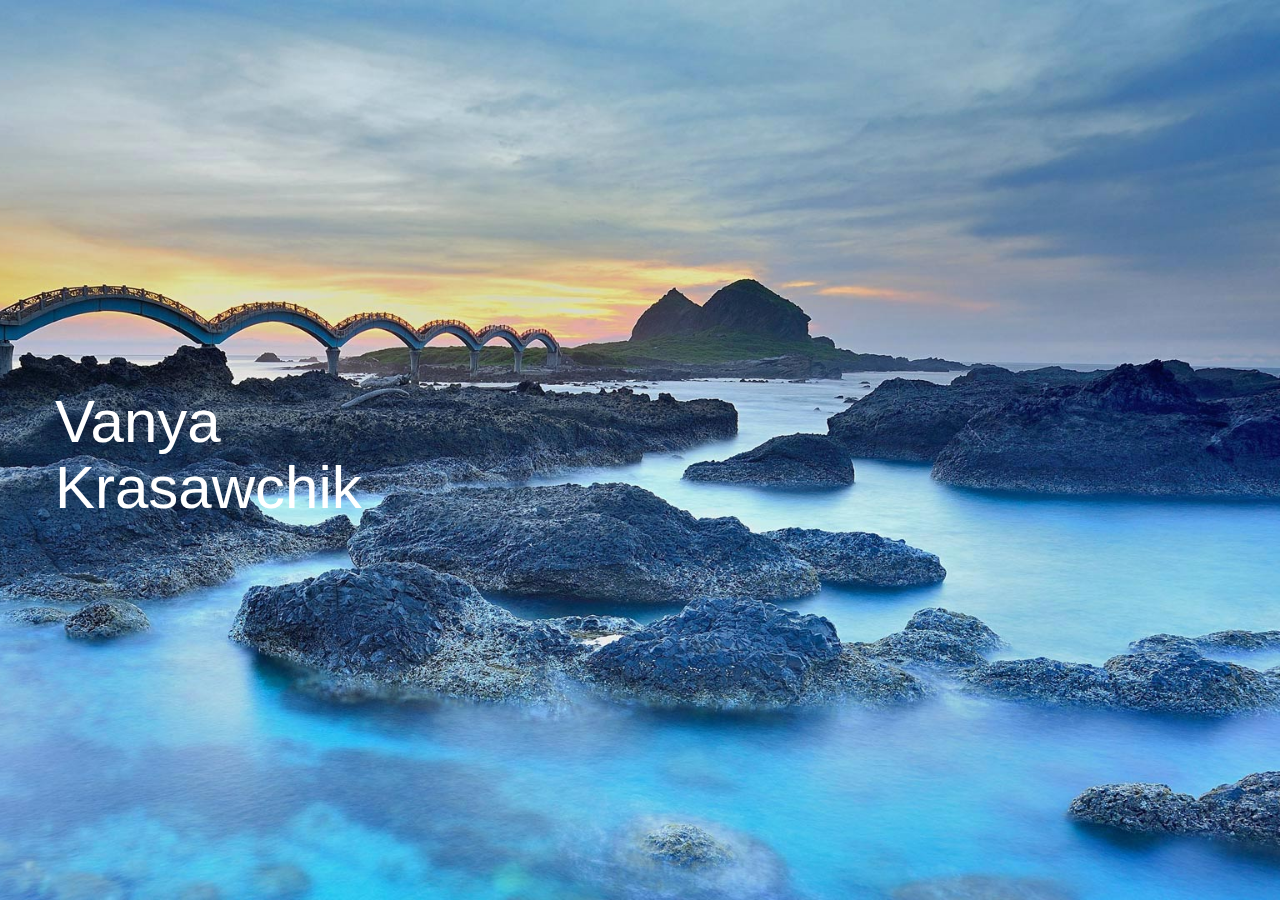
<file: index.html>
<!doctype html>
<html>
<head>
    <meta charset="utf-8">
    <meta name="keywords" content="">
    <meta name="description" content="">
    <meta name="viewport" content="width=device-width, initial-scale=1.0">
    <link rel="shortcut icon" type="image/png" href="favicon.ico">
    
	<link rel="stylesheet" type="text/css" href="./css/bootstrap.min.css">
	<link rel="stylesheet" type="text/css" href="style.css">
	<link rel="stylesheet" type="text/css" href="./css/animate.min.css">
	<link rel="stylesheet" type="text/css" href="./css/font-awesome.min.css">
	
    
	<script src="./js/jquery-2.1.0.min.js"></script>
	<script src="./js/bootstrap.min.js"></script>
	<script src="./js/blocs.min.js"></script>
	<script src="./js/lazysizes.min.js" defer></script>
    <title>Vanya Krasawchik</title>

    
<!-- Google Analytics -->
 
<!-- Google Analytics END -->
    
</head>
<body>
<!-- Main container -->
<div class="page-container">
    
<!-- bloc-0 -->
<div class="bloc bgc-white bloc-fill-screen b-parallax bg-DragonBridge d-bloc" id="bloc-0">
	<div class="container fill-bloc-top-edge">
		<nav class="navbar row">
			<div class="navbar-header">
			</div>
			<div class="collapse navbar-collapse navbar-1">
				<ul class="site-navigation nav navbar-nav pull-right animated animSpeedLazy fadeInRight">
				</ul>
			</div>
		</nav>
	</div>
	<div class="container">
		<div class="row">
			<div class="col-sm-5">
				<h1 class="lake-hero-text-s text-left animated fadeInLeft animSpeedLazy tc-white">
					Vanya Krasawchik
				</h1>
			</div>
			<div class="col-sm-7">
				<span class="empty-column"></span>
			</div>
		</div>
	</div>
	<div class="container fill-bloc-bottom-edge">
		<div class="row">
			<div class="col-sm-12">
			</div>
		</div>
	</div>
</div>
<!-- bloc-0 END -->

<!-- ScrollToTop Button -->
<a class="bloc-button btn btn-d scrollToTop" onclick="scrollToTarget('1')"><span class="fa fa-chevron-up"></span></a>
<!-- ScrollToTop Button END-->


</div>
<!-- Main container END -->
    

</body>
</html>
</file>
<file: style.css>
/*-----------------------------------------------------------------------------------
	    vanyakrasawchiksite
        Built with Blocs
-----------------------------------------------------------------------------------*/

body{
	margin:0;
	padding:0;
    background:#FFF;
    overflow-x:hidden;
    -webkit-font-smoothing: antialiased;
    -moz-osx-font-smoothing: grayscale;
}
a,button{transition: all .3s ease-in-out;outline: none!important;} /* Prevent ugly blue glow on chrome and safari */
a:hover{text-decoration: none; cursor:pointer;}

#page-loading-blocs-notifaction{position: fixed;top: 0;bottom: 0;width: 100%;z-index:100000;background:#FFFFFF url("img/pageload-spinner.gif") no-repeat center center;}

/* = Blocs
-------------------------------------------------------------- */

.bloc{
	width:100%;
	clear:both;
	background: 50% 50% no-repeat;
	padding:0 50px;
	-webkit-background-size: cover;
	-moz-background-size: cover;
	-o-background-size: cover;
	background-size: cover;
	position:relative;
}
.bloc .container{
	padding-left:0;
	padding-right:0;
}

/* = Full Screen Blocs 
-------------------------------------------------------------- */

.bloc-fill-screen{
	padding-top:0;
	position: relative;
	height: inherit;
}
.bloc-fill-screen > .container{
	position:relative;
	top:50%;
	transform:translateY(-50%);
	-webkit-transform:translateY(-50%);
}
.bloc-fill-screen .fill-bloc-top-edge, .bloc-fill-screen .fill-bloc-bottom-edge{
	position: absolute;
	margin: 20px auto;
	left: 0;
	right: 0;
	z-index: 1;
	transform: none;
}
.bloc-fill-screen .fill-bloc-top-edge{
	top:0;
}
.bloc-fill-screen .fill-bloc-bottom-edge{
	top: initial;
	bottom: 20px;
}
.blocs-hero-btn-dwn{
	width: 58px;
	height: 58px;
	display: block;
	margin:0 auto;
	line-height: 58px;
	padding: 0;
	border-radius: 50%;
	text-align: center;
	font-size: 18px;
	color: rgba(255,255,255,.8);
	background: rgba(0,0,0,.6);
	border:0;
}
.blocs-hero-btn-dwn:hover{
	color: rgba(255,255,255,1);
}


/* Background Effects */

.b-parallax{
	background-attachment:fixed;
}


/* Dark theme */

.d-bloc{
	color:rgba(255,255,255,.7);
}
.d-bloc button:hover{
	color:rgba(255,255,255,.9);
}
.d-bloc .icon-round,.d-bloc .icon-square,.d-bloc .icon-rounded,.d-bloc .icon-semi-rounded-a,.d-bloc .icon-semi-rounded-b{
	border-color:rgba(255,255,255,.9);
}
.d-bloc .divider-h span{
	border-color:rgba(255,255,255,.2);
}
.d-bloc .a-btn,.d-bloc .navbar a,.d-bloc .navbar-brand, .d-bloc a .icon-sm, .d-bloc a .icon-md, .d-bloc a .icon-lg, .d-bloc a .icon-xl, .d-bloc h1 a, .d-bloc h2 a, .d-bloc h3 a, .d-bloc h4 a, .d-bloc h5 a, .d-bloc h6 a, .d-bloc p a{
	color:rgba(255,255,255,.6);
}
.d-bloc .a-btn:hover,.d-bloc .navbar a:hover,.d-bloc .navbar-brand:hover,.d-bloc a:hover .icon-sm, .d-bloc a:hover .icon-md, .d-bloc a:hover .icon-lg, .d-bloc a:hover .icon-xl, .d-bloc h1 a:hover, .d-bloc h2 a:hover, .d-bloc h3 a:hover, .d-bloc h4 a:hover, .d-bloc h5 a:hover, .d-bloc h6 a:hover, .d-bloc p a:hover{
	color:rgba(255,255,255,1);
}
.d-bloc .navbar-toggle .icon-bar{
	background:rgba(255,255,255,1);
}
.d-bloc .btn-wire,.d-bloc .btn-wire:hover{
	color:rgba(255,255,255,1);
	border-color:rgba(255,255,255,1);
}
.d-bloc .panel{
	color:rgba(0,0,0,.5);
}
.d-bloc .panel button:hover{
	color:rgba(0,0,0,.7);
}
.d-bloc .panel icon{
	border-color:rgba(0,0,0,.7);
}
.d-bloc .panel .divider-h span{
	border-color:rgba(0,0,0,.1);
}
.d-bloc .panel .a-btn{
	color:rgba(0,0,0,.6);
}
.d-bloc .panel .a-btn:hover{
	color:rgba(0,0,0,1);
}
.d-bloc .panel .btn-wire, .d-bloc .panel .btn-wire:hover{
	color:rgba(0,0,0,.7);
	border-color:rgba(0,0,0,.3);
}

/* Bloc text custom styling */


/* = NavBar
-------------------------------------------------------------- */

.navbar{
	margin-bottom: 0;
	z-index:1;
}
.navbar-brand{
	height:auto;
	padding:3px 15px;
	font-size:25px;
	font-weight:normal;
	font-weight:600;
	line-height:44px;
}
.navbar-brand img{
	max-height: 200px;
	margin: 0 5px 0 0;
	display:inline;
}
.nav-center .navbar-brand img{
	margin:0;
}
.navbar .nav{
	padding-top: 2px;
	margin-right: -16px;
	float:right;
	z-index:1;
}
.nav > li{
	float:left;
	margin-top:4px;
	font-size:16px;
}
.navbar-nav .open .dropdown-menu > li > a{
	text-align: inherit;
}
.nav > li a:hover, .nav > li a:focus{
	background:transparent;
}
.navbar-toggle{
	margin: 10px 10px 0 0;
	border: 0px;
}
.navbar-toggle:hover{
	background:transparent!important;
}
.navbar-toggle .icon-bar{
	background-color: rgba(0,0,0,.5);
	width: 26px;
}
 /* Inverted navbar */

.nav-invert .navbar .nav{
	float:left;
}
.nav-invert .navbar-header, .nav-invert .navbar-brand{
	float:right;
	position:relative;
	z-index:2;
}
@media (min-width: 768px){
	.site-navigation{
		position:absolute;
		top:50%;
		right:20px;
		transform:translate(0, -50%);
		-webkit-transform:translateY(-50%);
	}
	.nav > li .dropdown-menu a,.nav > li .dropdown-menu a:hover{
		color:#484848;
	}
	.nav-invert .site-navigation{
		left:0;
		right:0;
	}
	.nav-center{
		text-align:center;
	}
	.nav-center .navbar-header{
		width:100%;
	}
	.nav-center .navbar-header, .nav-center .navbar-brand, .nav-center .nav > li{
		float: none;
		display:inline-block;
	}
	.nav-center .site-navigation{
		position:relative;
		width:100%;
		right:0;
		margin-right:0px;
		margin-top:20px;
	}
.nav-center.mini-nav .navbar-toggle{
	float:none;
	margin: 10px auto 0;
	}
}
.nav > li > .dropdown a{
	background: none!important;
	display: block;
	padding: 14px 15px;
}

nav .caret{
	margin: 0 5px;
}
/* Dropdown Menus SubMenu */
	.dropdown-menu .dropdown-menu{
	top:-8px;
	left:100%;
}
.dropdown-menu .dropmenu-flow-right{
	top:100%;
	left:0;
	margin-left: -1px;
	border-top-left-radius: 0;
	border-top-right-radius: 0;
}
.dropdown-menu .dropdown span{
	border: 4px solid black;
	border-top-color:transparent;
	border-right-color:transparent;
	border-bottom-color:transparent;
	margin: 6px -5px 0 0!important;
	float: right;
}


/* = Buttons
-------------------------------------------------------------- */

.btn{
	margin: 0 5px 5px 0;
}
.btn.pull-right{
	margin: 0 0 5px 5px;
}
.btn-d,.btn-d:hover,.btn-d:focus{
	color:#FFF;
	background:rgba(0,0,0,.3);
}

/* Prevent ugly blue glow on chrome and safari */
button{
	outline: none!important;
}






.panel-sq, .panel-sq .panel-heading, .panel-sq .panel-footer{
	border-radius:0;
}
.panel-rd{
	border-radius:30px;
}
.panel-rd .panel-heading{
	border-radius:29px 29px 0 0;
}
.panel-rd .panel-footer{
	border-radius:0 0 29px 29px;
}





/* ScrollToTop button */

.scrollToTop{
	width:40px;
	height:40px;
	position:fixed;
	bottom:20px;
	right:20px;
	opacity: 0;
	z-index: 500;
	transition: all .3s ease-in-out;
}
.scrollToTop span{
	margin-top: 6px;
}
.showScrollTop{
	font-size: 14px;
	opacity: 1;
}

/* = Custom Styling
-------------------------------------------------------------- */

h1,h2,h3,h4,h5,h6,p,label,.btn,a{
	font-family:"Helvetica";
}
.container{
	max-width:1170px;
}
.lake-hero-text-s{
	font-size:60px;
}
.lake-hero-text-sub-s{
	font-size:34px;
}
.blocs-hero-btn-dwn{
	background-color:rgba(0,0,0,0.0);
}

/* = Colour
-------------------------------------------------------------- */

/* Background colour styles */

.bgc-white{
	background-color:#ffffff;
}

/* Text colour styles */

.tc-white{
	color:#ffffff!important;
}

/* Bloc image backgrounds */

.bg-DragonBridge{
	background-image:url("img/DragonBridge.jpg");
}



/* = Mobile adjustments 
-------------------------------------------------------------- */
@media (max-width: 1024px)
{
    .bloc{
        padding-left: 20px; 
        padding-right: 20px;  
    }
    .bloc.full-width-bloc, .bloc-tile-2.full-width-bloc .container, .bloc-tile-3.full-width-bloc .container, .bloc-tile-4.full-width-bloc .container{
        padding-left: 0; 
        padding-right: 0;  
    }
}
@media (max-width: 992px) and (min-width: 768px)
{
    .navbar .nav{
		max-width:80%
    }
	.nav-center.navbar .nav{
		max-width:100%
    }
}
@media only screen and (min-device-width : 768px) and (max-device-width : 1024px) and (orientation : landscape) {.b-parallax{background-attachment:scroll;}}
@media (max-width: 991px)
{
    .container{width:100%;}
    .b-parallax{background-attachment:scroll;}
    .page-container, #hero-bloc{overflow-x: hidden;position: relative;} /* Prevent unwanted side scroll on mobile */
    .bloc-group, .bloc-group .bloc{display:block;width:100%;}
    .bloc-tile-2 .container, .bloc-tile-3 .container, .bloc-tile-4 .container{padding-left: 10px;padding-right: 10px;}
}
@media (max-width: 767px)
{
    .page-container{
        overflow-x: hidden;
        position:relative;
    }
    h1,h2,h3,h4,h5,h6,p,#disqus_thread{
        padding-left:10px!important; 
        padding-right:10px!important; 
    }
    #hero-bloc h1{
        font-size:40px;
    }
    #hero-bloc h2{
        font-size:34px;
    }
    #hero-bloc h3{
        font-size:25px;
    }
    .b-parallax{
        background-attachment:scroll;
    }
    .navbar .nav{
        padding-top: 0;
        border-top:1px solid rgba(0,0,0,.2);
        float:none!important;
    }
    .navbar.row{
        margin-left: 0;
        margin-right: 0;
    }
    .site-navigation{
	   position:inherit;
	   transform:none;
	   -webkit-transform:none;
	   -ms-transform:none;
    }  
    .nav > li{
        margin-top: 0;
        border-bottom:1px solid rgba(0,0,0,.1);
        background:rgba(0,0,0,.05);
        text-align: left;
        padding-left:15px;
        width:100%;
    }
    .nav > li:hover{
        background:rgba(0,0,0,.08);
    }
    .dropdown .dropdown a .caret{   
        float: none;
        margin: 5px 0 0 10px!important;
        border: 4px solid black;
        border-bottom-color: transparent;
        border-right-color: transparent;
        border-left-color: transparent;
    }
    
    #hero-bloc .navbar .nav{
        background:rgba(0,0,0,.8);
    }
    #hero-bloc .navbar .nav a{
        color:rgba(255,255,255,.6);
    }
    .hero{
        padding:50px 0;
    }
    .hero-nav{
        left:-1px;
        right:-1px;
    }
    .navbar-collapse{
        padding:0;
        overflow-x: hidden;
        -webkit-box-shadow: none;
        box-shadow: none;
    }
    .navbar-brand img{
        max-height: 40px;
        width:auto;   
    }
    .nav-invert .navbar-header{
        float: none;
        width:100%;
    }
    .nav-invert .navbar-toggle{
        float:left; 
    }
    .bloc{
        padding-left: 0; 
        padding-right: 0;
    }
    .bloc-xxl,.bloc-xl,.bloc-lg{
        padding: 40px 0;
    }
    .bloc-sm,.bloc-md{
        padding-left: 0; 
        padding-right: 0;
    }
    .bloc-tile-2 .container, .bloc-tile-3 .container, .bloc-tile-4 .container{
        padding-left:0;padding-right:0;
    }
    .a-block{
        padding:0 10px;
    }
    .btn-dwn{
       display:none; 
    }
    .voffset{
        margin-top:5px;
    }
    .voffset-md{
        margin-top:20px;
    }
    .voffset-lg{
        margin-top:30px;
    }
    form{
        padding:5px;
    }
    .close-lightbox{
        display:inline-block;
    }
    .video-bg-container{
        display:none;
    }
    .blocsapp-device-iphone5{
	   background-size: 216px 425px;
	   padding-top:60px;
	   width:216px;
	   height:425px;
    }
    .blocsapp-device-iphone5 img{
	   width: 180px;
	   height: 320px;
    }
}

@media (max-width: 400px)
{    
    .bloc{
        padding-left: 0; 
        padding-right: 0;  
        -webkit-background-size: auto 200%;
        -moz-background-size: auto 200%;
        -o-background-size: auto 200%;
        background-size: auto 200%;
    }
}
</file>
